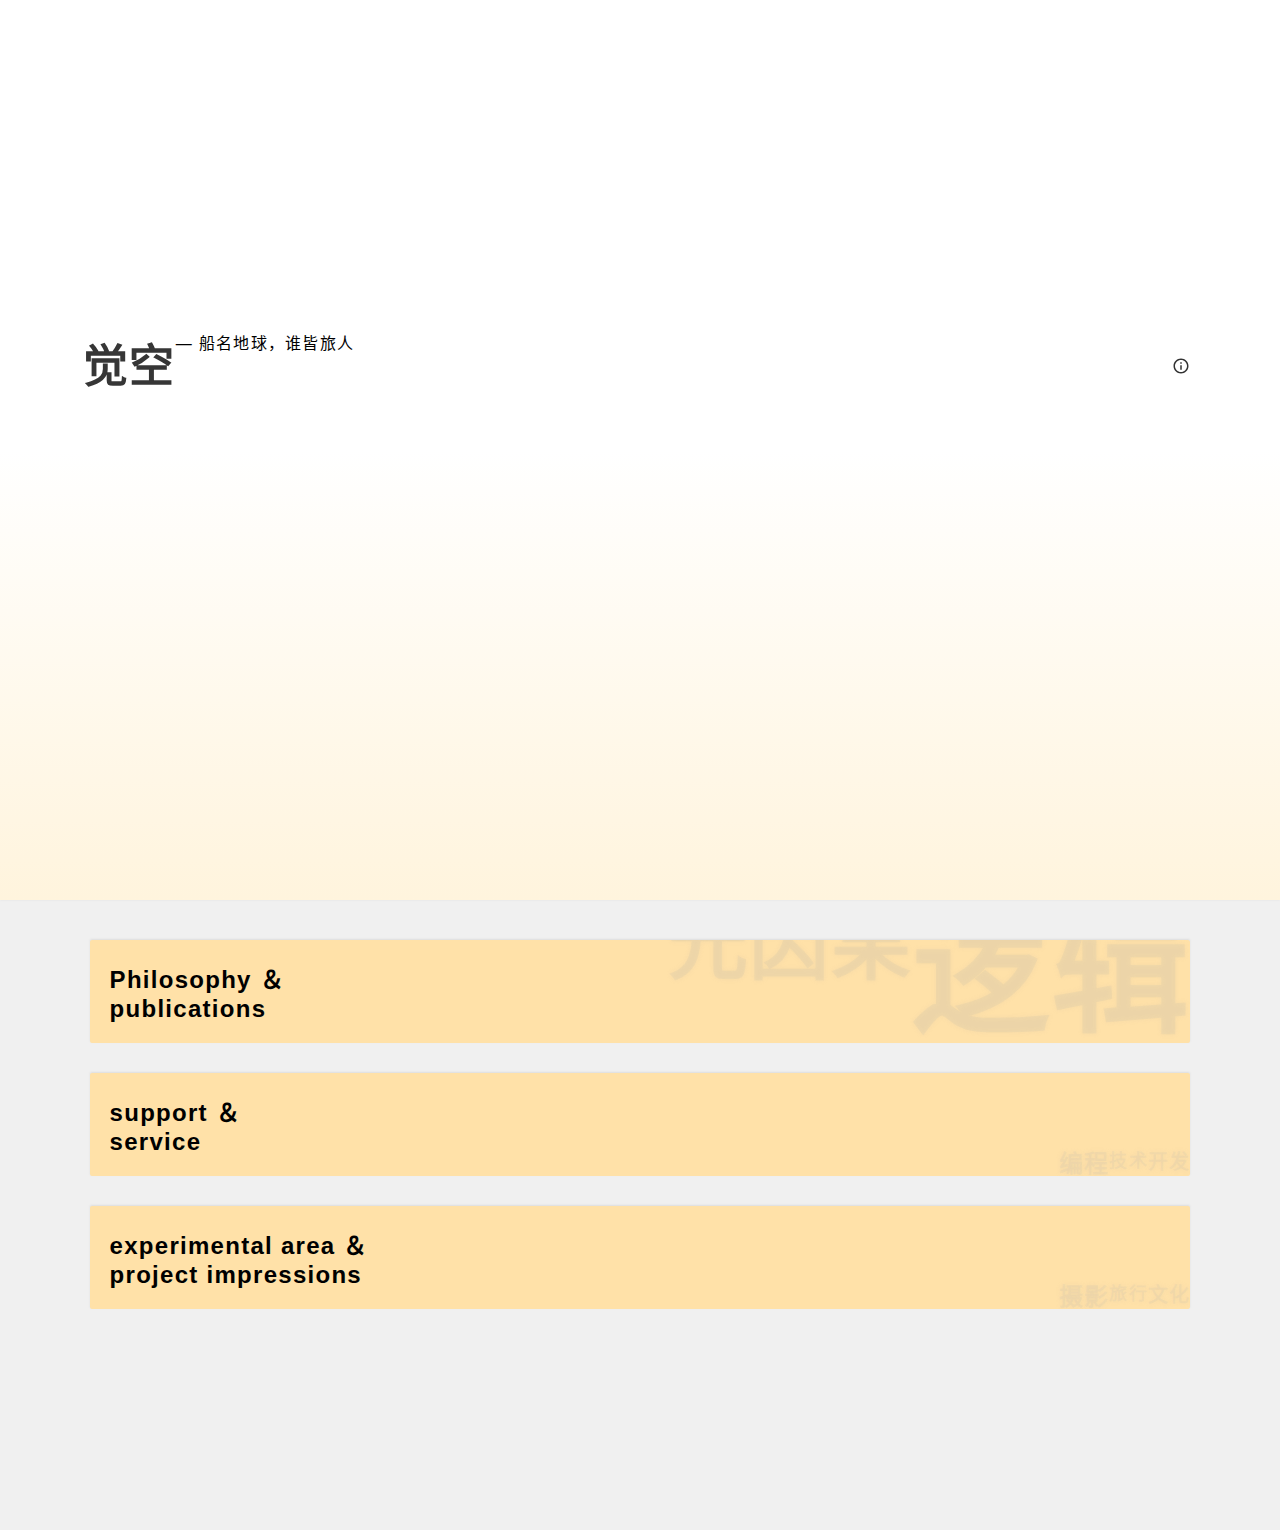
<file: index.html>
<!DOCTYPE html>
<html lang="zh-CN">
<!-- 设置文档类型为 HTML5 并定义页面语言为中文（简体） -->
<head>
    <meta charset="UTF-8"><!-- 定义页面的字符编码为 UTF-8，确保中文等字符正常显示 -->
    <title>觉空</title><!-- 设置浏览器标签显示的页面标题 -->
    <meta name="viewport" content="width=device-width, initial-scale=1.0"><!-- 设置 viewport，获取屏幕宽度用于后续操作，使页面在移动设备上自适应 -->
    <link rel="icon" href="assets/images/icon.svg" type="image/svg+xml"><!-- 从文件夹引入浏览器显示的图标 favicon，使用 SVG 格式的图标 -->
    <link rel="stylesheet" href="css/reset.css"><!-- 从文件夹引入清除默认样式的文件 -->
    <link rel="stylesheet" href="css/styles.css"><!-- 从文件夹引入样式文件 -->
</head>
<body>
    <header class="header index-header"><!-- 页眉区域，包含标题和签名 -->
        <div class="header-content index-header-content"><!-- 页眉的文字区域 -->
            <h1 class="header-title">觉空</h1>
            <p class="header-signature">— 船名地球，谁皆旅人</p>
            <div class="info-icon">
                <img src="assets/images/info-icon-light.svg" alt="Info Icon" id="infoIcon">
            </div>
        </div>
        <div class="info-panel" id="infoPanel"><!-- 可展开的信息面板，包含标签和联系方式 -->
            <div class="tags">
                <!-- 标签列表 -->
                <span class="tag">机器学习</span>
                <span class="tag">形式化基础理论</span>
                <span class="tag">现象学</span>
                <span class="tag">意识理论</span>
                <span class="tag">知识网络可视化</span>
          
                <span class="tag">本科在读</span>
                <span class="tag">慕尼黑</span>
                <span class="tag">运动理论研究</span>
            </div>
            <div class="contact-info">
                <!-- 联系方式 -->
                <br>
                <p>Wechat: Ia-3-aI</p>
                <p>Phone: +49 17684121369</p> 
            </div>
            <div class="copyright-notice">
                <hr>
                <p>© <span id="currentYear"></span> 觉空. All rights reserved.</p>
            </div>
        </div>
    </header>

    <!-- 主要内容 -->
    <main class="main-content">
        <div class="card-container">
            <!-- 卡片一 -->
            <a href="page1.html" class="card">
                <h2 class="card-title">Philosophy ＆<br>publications</h2>
                <div class="keywords-background">
                    <div class="keywords">
                        <!-- 关键词列表 -->
                        <span style="font-size: 24px;">DRL</span>
                        <span style="font-size: 18px;">资源</span>
                        <span style="font-size: 20px;">观察</span>
                        <span style="font-size: 24px;">命名空间</span>
                        <span style="font-size: 18px;">自然语言</span>
                        <span style="font-size: 80px;">元因果</span>
                        <span style="font-size: 138px;">逻辑</span>
                        <!-- 更多关键词 -->
                    </div>
                </div>
            </a>
            <!-- 卡片二 -->
            <a href="page2.html" class="card">
                <h2 class="card-title">support ＆<br> service</h2>
                <div class="keywords-background">
                    <div class="keywords">
                        <span style="font-size: 24px;">编程</span>
                        <span style="font-size: 18px;">技术</span>
                        <span style="font-size: 20px;">开发</span>
                        <!-- 更多关键词 -->
                    </div>
                </div>
            </a>
            <!-- 卡片三 -->
            <a href="page3.html" class="card">
                <h2 class="card-title">experimental area ＆ <br>project impressions</h2>
                <div class="keywords-background">
                    <div class="keywords">
                        <span style="font-size: 24px;">摄影</span>
                        <span style="font-size: 18px;">旅行</span>
                        <span style="font-size: 20px;">文化</span>
                        <!-- 更多关键词 -->
                    </div>
                </div>
            </a>
        </div>
    </main>

    <!-- 引入脚本文件 -->
    <script src="javascripts/throttle.js"></script>
    <script src="javascripts/scrollHandler.js"></script>
    <script src="javascripts/infoToggle.js"></script>
    <script src="javascripts/main.js"></script>
    <script>
        document.getElementById("currentYear").textContent = new Date().getFullYear();
    </script>
</body>
</html>
</file>
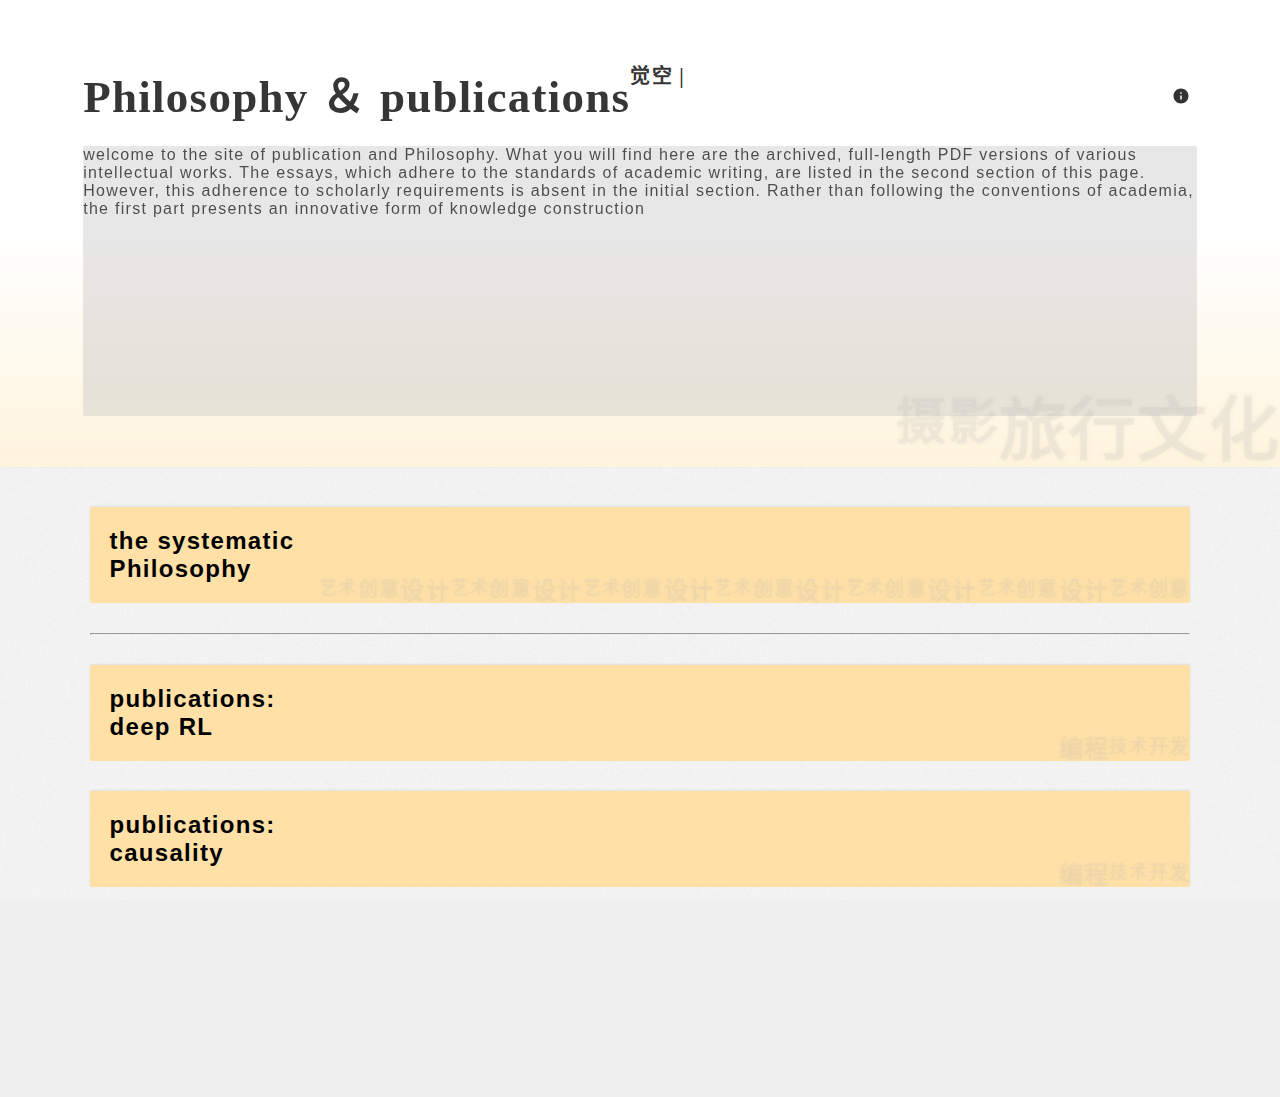
<file: page1.html>
<!DOCTYPE html>
<html lang="zh-CN">
<head>
    <meta charset="UTF-8">
    <title>卡片一 - 详细内容</title>
    <meta name="viewport" content="width=device-width, initial-scale=1.0">
    <!-- 引入样式文件 -->
    <link rel="stylesheet" href="css/reset.css">
    <link rel="stylesheet" href="css/styles.css">
</head>
<body>
    <!-- 页眉 -->
    <header class="header page-header expanded">
        <div class="header-content page-header-content">
            <h1 class="header-title">Philosophy ＆ publications</h1>
            <p class="subheader"><a href="index.html">觉空</a> |</p>
            <div class="info-icon">
                <img src="assets/images/info-icon-dark.svg" alt="Info Icon" id="infoIcon">
            </div>
        </div>

          
        <div class="info-panel open" id="infoPanel">
            <div class="contact-info">
                <p>welcome to the site of publication and Philosophy. 
                    What you will find here are the archived, full-length PDF versions of various intellectual works. 
                    The essays, which adhere to the standards of academic writing, are listed in the second section of this page. 
                    However, this adherence to scholarly requirements is absent in the initial section. 
                    Rather than following the conventions of academia, the first part presents an innovative form of knowledge construction             
                </p>
            </div>
        </div>
        <div class="keywords-background">
            <div class="keywords">
                <span style="font-size: 50px;">摄影</span>
                <span style="font-size: 68px;">旅行</span>
                <span style="font-size: 70px;">文化</span>
                <!-- 更多关键词 -->
            </div>
        </div>
    </header>
    <main class="main-content">
        <div class="card-container">
            <!-- 卡片一 -->
            <a href="page11.html" class="card">
                <h2 class="card-title">the systematic<br> Philosophy</h2>
                <div class="keywords-background">
                    <div class="keywords">
                        <!-- 关键词列表 -->
                        <span style="font-size: 24px;"></span>
                        <span style="font-size: 18px;">艺术</span>
                        <span style="font-size: 20px;">创意</span>
                        <span style="font-size: 24px;">设计</span>
                        <span style="font-size: 18px;">艺术</span>
                        <span style="font-size: 20px;">创意</span>
                        <span style="font-size: 24px;">设计</span>
                        <span style="font-size: 18px;">艺术</span>
                        <span style="font-size: 20px;">创意</span>
                        <span style="font-size: 24px;">设计</span>
                        <span style="font-size: 18px;">艺术</span>
                        <span style="font-size: 20px;">创意</span>
                        <span style="font-size: 24px;">设计</span>
                        <span style="font-size: 18px;">艺术</span>
                        <span style="font-size: 20px;">创意</span>
                        <span style="font-size: 24px;">设计</span>
                        <span style="font-size: 18px;">艺术</span>
                        <span style="font-size: 20px;">创意</span>
                        <span style="font-size: 24px;">设计</span>
                        <span style="font-size: 18px;">艺术</span>
                        <span style="font-size: 20px;">创意</span>
                        <!-- 更多关键词 -->
                    </div>
                </div>
            </a>

            <hr>
            <!-- 卡片二 -->
            <a href="page2.html" class="card">
                <h2 class="card-title">publications:<br> deep RL</h2>
                <div class="keywords-background">
                    <div class="keywords">
                        <span style="font-size: 24px;">编程</span>
                        <span style="font-size: 18px;">技术</span>
                        <span style="font-size: 20px;">开发</span>
                        <!-- 更多关键词 -->
                    </div>
                </div>
            </a>
            <a href="page2.html" class="card">
                <h2 class="card-title">publications:<br> causality</h2>
                <div class="keywords-background">
                    <div class="keywords">
                        <span style="font-size: 24px;">编程</span>
                        <span style="font-size: 18px;">技术</span>
                        <span style="font-size: 20px;">开发</span>
                        <!-- 更多关键词 -->
                    </div>
                </div>
            </a>
        </div>
    </main>
    

    <!-- 引入脚本文件 -->
    <script src="javascripts/throttle.js"></script>
    <script src="javascripts/scrollHandler.js"></script>
    <script src="javascripts/infoToggle.js"></script>
    <script src="javascripts/main.js"></script>
</body>
</html>
</file>
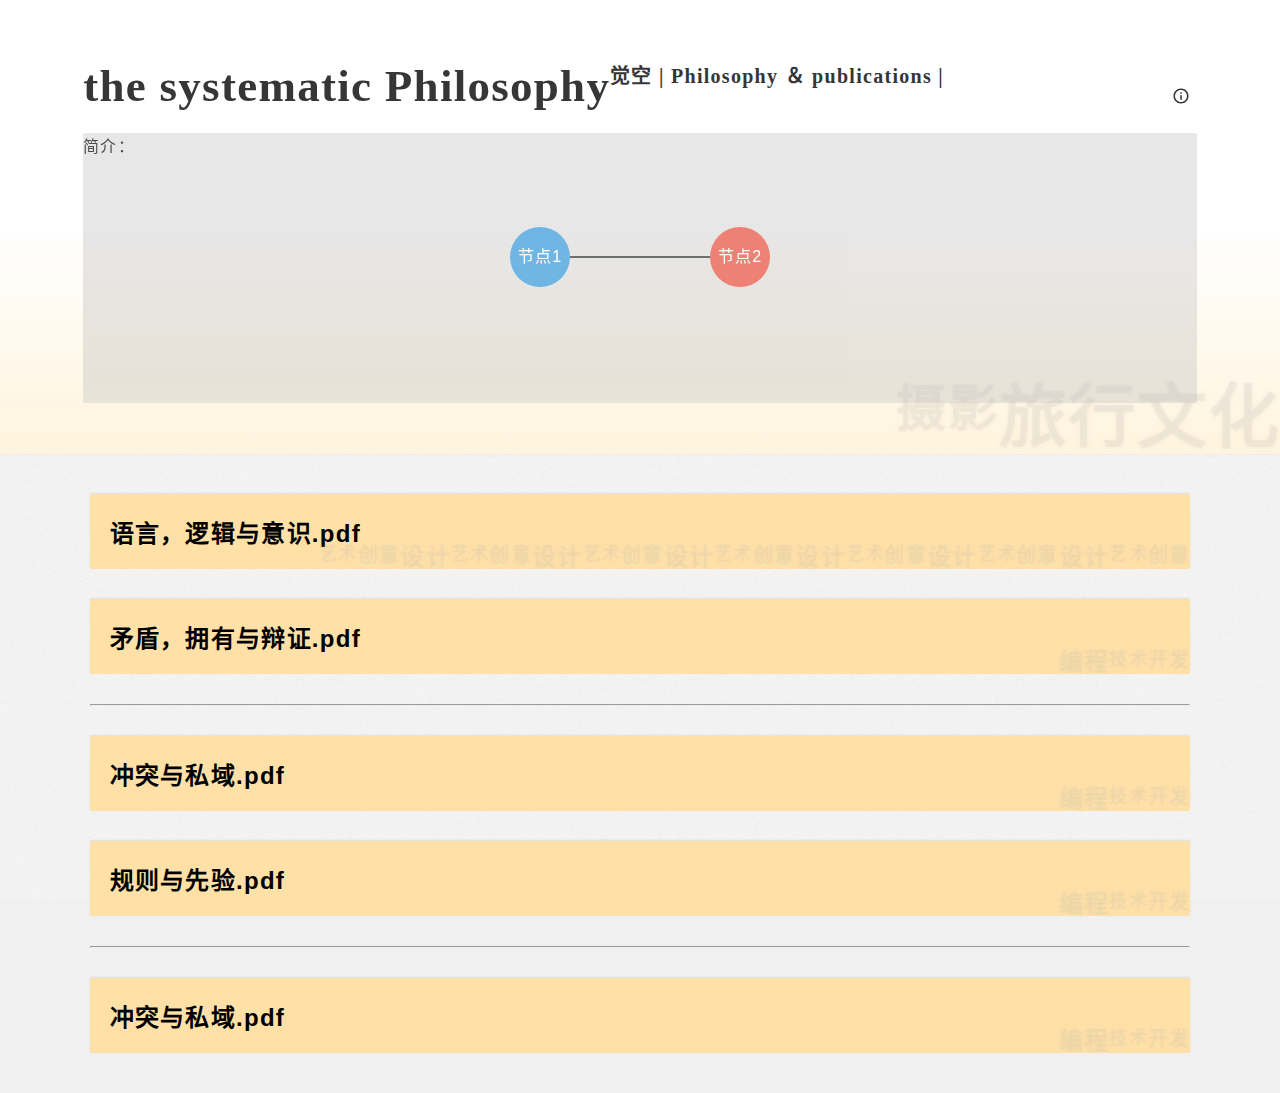
<file: page11.html>
<!DOCTYPE html>
<html lang="zh-CN">
<head>
    <meta charset="UTF-8">
    <title>卡片一 - 详细内容</title>
    <meta name="viewport" content="width=device-width, initial-scale=1.0">
    <!-- 引入样式文件 -->
    <link rel="stylesheet" href="css/reset.css">
    <link rel="stylesheet" href="css/styles.css">
</head>
<body>
    <!-- 页眉 -->
    <header class="header page-header expanded">
        <div class="header-content page-header-content">
            <h1 class="header-title">the systematic Philosophy</h1>
            <p class="subheader"><a href="index.html">觉空</a> | <a href="page1.html">Philosophy ＆ publications</a> | </p>
            <div class="info-icon">
                <img src="assets/images/info-icon-light.svg" alt="Info Icon" id="infoIcon">
            </div>
        </div>

          
        <div class="info-panel open" id="infoPanel">
            <div class="contact-info">
                <p>简介：</p>
            </div>
            <svg width="400" height="200">
                <!-- 节点 1 -->
                <circle cx="100" cy="100" r="30" fill="#3498db" />
                <text x="100" y="100" text-anchor="middle" fill="#fff" dy=".3em">节点1</text>
                
                <!-- 节点 2 -->
                <circle cx="300" cy="100" r="30" fill="#e74c3c" />
                <text x="300" y="100" text-anchor="middle" fill="#fff" dy=".3em">节点2</text>
            
                <!-- 无向边 -->
                <line x1="130" y1="100" x2="270" y2="100" stroke="#333" stroke-width="2" />
              </svg>
        </div>
        <div class="keywords-background">
            <div class="keywords">
                <span style="font-size: 50px;">摄影</span>
                <span style="font-size: 68px;">旅行</span>
                <span style="font-size: 70px;">文化</span>
                <!-- 更多关键词 -->
            </div>
        </div>
    </header>
    <main class="main-content">
        <div class="card-container">
            <!-- 卡片一 -->
            <a href="data/#理论基础包 语言，逻辑与学习辩证.pdf" target="_blank" class="card">
                <h2 class="card-title">语言，逻辑与意识.pdf</h2>
                <div class="keywords-background">
                    <div class="keywords">
                        <!-- 关键词列表 -->
                        <span style="font-size: 24px;"></span>
                        <span style="font-size: 18px;">艺术</span>
                        <span style="font-size: 20px;">创意</span>
                        <span style="font-size: 24px;">设计</span>
                        <span style="font-size: 18px;">艺术</span>
                        <span style="font-size: 20px;">创意</span>
                        <span style="font-size: 24px;">设计</span>
                        <span style="font-size: 18px;">艺术</span>
                        <span style="font-size: 20px;">创意</span>
                        <span style="font-size: 24px;">设计</span>
                        <span style="font-size: 18px;">艺术</span>
                        <span style="font-size: 20px;">创意</span>
                        <span style="font-size: 24px;">设计</span>
                        <span style="font-size: 18px;">艺术</span>
                        <span style="font-size: 20px;">创意</span>
                        <span style="font-size: 24px;">设计</span>
                        <span style="font-size: 18px;">艺术</span>
                        <span style="font-size: 20px;">创意</span>
                        <span style="font-size: 24px;">设计</span>
                        <span style="font-size: 18px;">艺术</span>
                        <span style="font-size: 20px;">创意</span>
                        <!-- 更多关键词 -->
                    </div>
                </div>
            </a>
            <!-- 卡片二 -->
            <a href="page2.html" target="_blank" class="card">
                <h2 class="card-title">矛盾，拥有与辩证.pdf</h2>
                <div class="keywords-background">
                    <div class="keywords">
                        <span style="font-size: 24px;">编程</span>
                        <span style="font-size: 18px;">技术</span>
                        <span style="font-size: 20px;">开发</span>
                        <!-- 更多关键词 -->
                    </div>
                </div>
            </a>

            <hr> <!-- 分割线 -->

            <a href="page2.html" target="_blank" class="card">
                <h2 class="card-title">冲突与私域.pdf</h2>
                <div class="keywords-background">
                    <div class="keywords">
                        <span style="font-size: 24px;">编程</span>
                        <span style="font-size: 18px;">技术</span>
                        <span style="font-size: 20px;">开发</span>
                        <!-- 更多关键词 -->
                    </div>
                </div>
            </a>
            <a href="page2.html" target="_blank" class="card">
                <h2 class="card-title">规则与先验.pdf</h2>
                <div class="keywords-background">
                    <div class="keywords">
                        <span style="font-size: 24px;">编程</span>
                        <span style="font-size: 18px;">技术</span>
                        <span style="font-size: 20px;">开发</span>
                        <!-- 更多关键词 -->
                    </div>
                </div>
            </a>

            <hr> <!-- 分割线 -->

            <a href="page2.html" class="card">
                <h2 class="card-title">冲突与私域.pdf</h2>
                <div class="keywords-background">
                    <div class="keywords">
                        <span style="font-size: 24px;">编程</span>
                        <span style="font-size: 18px;">技术</span>
                        <span style="font-size: 20px;">开发</span>
                        <!-- 更多关键词 -->
                    </div>
                </div>
            </a>
        </div>
        
    </main>
    

    <!-- 引入脚本文件 -->
    <script src="javascripts/throttle.js"></script>
    <script src="javascripts/scrollHandler.js"></script>
    <script src="javascripts/infoToggle.js"></script>
    <script src="javascripts/main.js"></script>
</body>
</html>
</file>
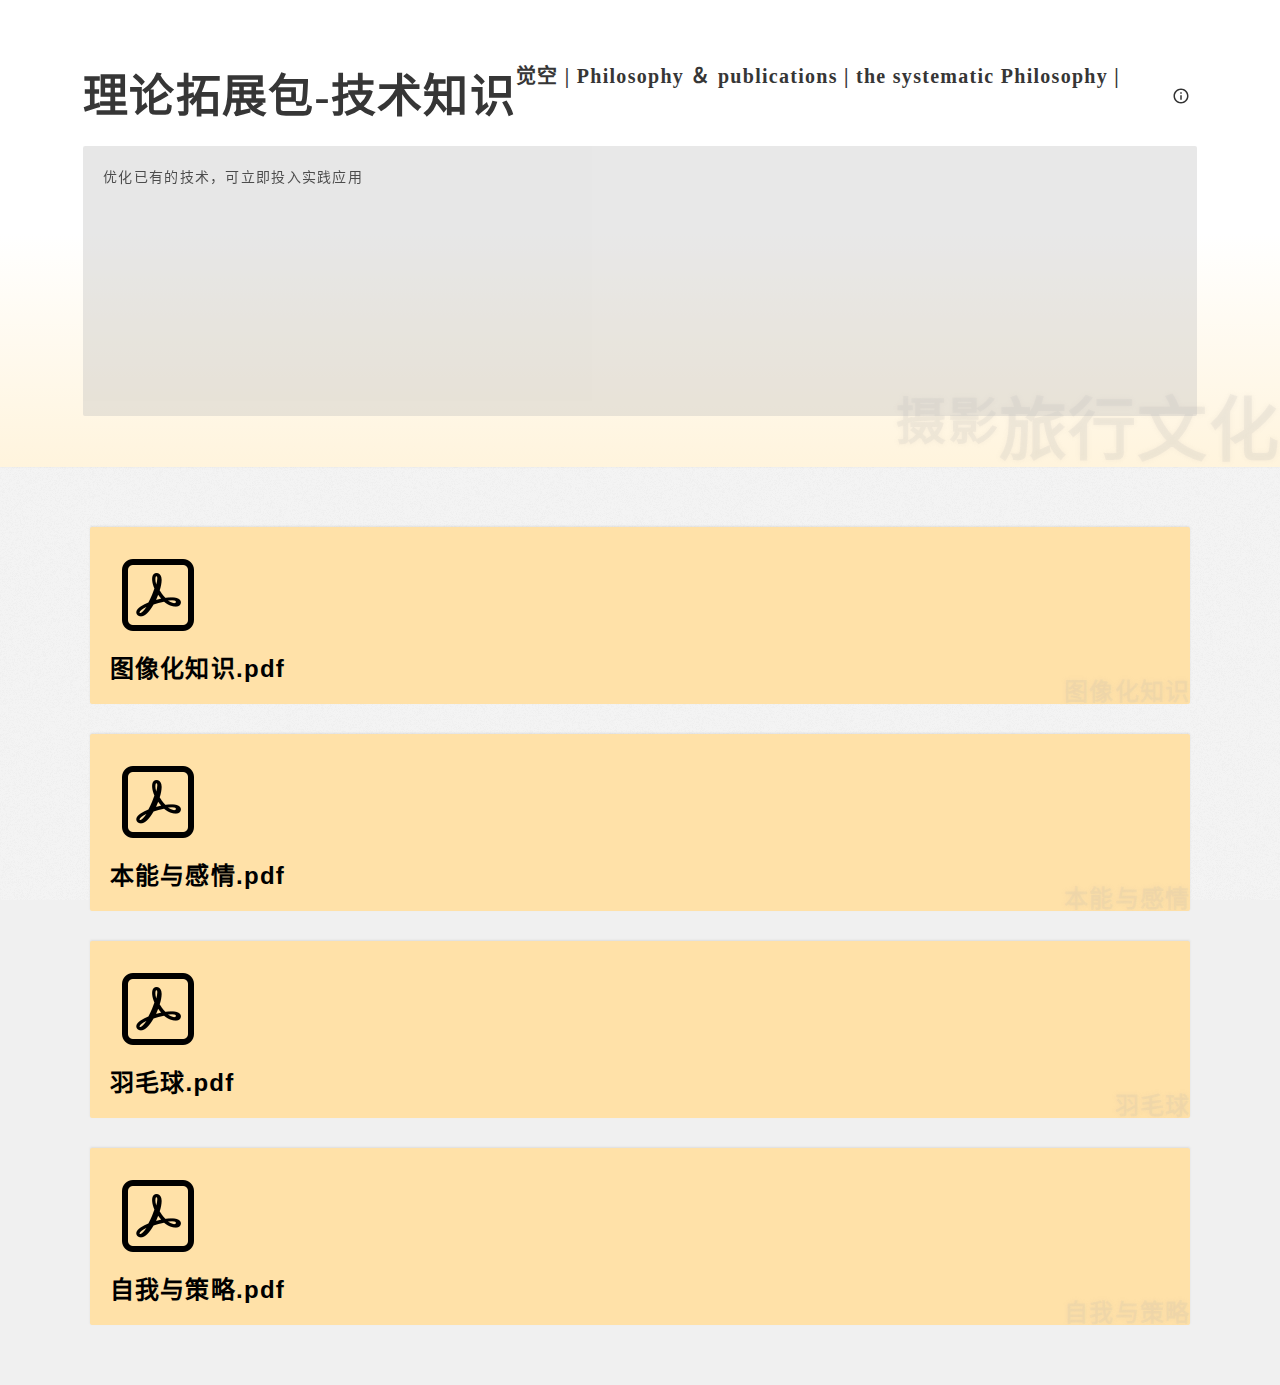
<file: page111.html>
<!DOCTYPE html>
<html lang="zh-CN">
<!-- 文档类型声明为 HTML5，并设置页面语言为简体中文 -->

<head>
    <meta charset="UTF-8">
    <!-- 定义网页字符编码为 UTF-8，确保支持中文等多语言字符显示 -->
    
    <title>理论延展包-技术知识</title>
    <!-- 浏览器标签上显示的网页标题 -->

    <meta name="viewport" content="width=device-width, initial-scale=1.0">
    <!-- 设置视口宽度与设备屏幕宽度一致，使网页在移动设备上自适应 -->

    <!-- 外部引用：引入清除浏览器默认样式的 CSS 文件 -->
    <link rel="stylesheet" href="css/reset.css">

    <!-- 外部引用：引入自定义样式文件，定义网页布局和样式 -->
    <link rel="stylesheet" href="css/styles.css">
</head>

<body>
    <!-- 页眉部分 -->
    <header class="header page-header">
        <div class="header-content page-header-content">
            <h1 class="header-title">理论拓展包-技术知识</h1>
            <!-- 页眉标题，显示在页面顶部 -->

            <p class="subheader">
                <a href="index.html">觉空</a> | 
                <!-- 页面导航链接，返回主页 -->
                <a href="page1.html">Philosophy ＆ publications</a> | 
                <!-- 页面导航链接，返回哲学与出版页面 -->
                <a href="page11.html">the systematic Philosophy</a> | 
                <!-- 页面导航链接 -->
            </p>

            <div class="info-icon">
                <img src="assets/images/info-icon-light.svg" alt="Info Icon" id="infoIcon">
                <!-- 外部引用：信息图标，文件位于 assets/images 文件夹中 -->
            </div>
        </div>


          
        <div class="info-panel open" id="infoPanel">
            <div class="info">
                <p>优化已有的技术，可立即投入实践应用</p> 
            </div>

              
        </div>
        <div class="keywords-background">
            <div class="keywords">
                <span style="font-size: 50px;">摄影</span>
                <span style="font-size: 68px;">旅行</span>
                <span style="font-size: 70px;">文化</span>
                <!-- 更多关键词 -->
            </div>
        </div>
    </header>
    <main class="main-content">
        <div class="card-container">
            <div class="card-container lecture">
                <a href="data/Theory Add-on Package/Visualized Knowledge.pdf" target="_blank" class="card lecture"> 
                    <h2 class="card-title lecture"><img src="assets/images/pdf.png"><br>图像化知识.pdf</h2>
                    <div class="keywords-background">
                        <div class="keywords">
                            <span style="font-size: 24px;">图像化知识</span>
                        </div>
                    </div>
                </a>
                <a href="data/Theory Add-on Package/Instincts and Emotions.pdf" target="_blank" class="card lecture"> 
                    <h2 class="card-title lecture"><img src="assets/images/pdf.png"><br>本能与感情.pdf</h2>
                    <div class="keywords-background">
                        <div class="keywords">
                            <span style="font-size: 24px;">本能与感情</span>
                        </div>
                    </div>
                </a>
                <a href="data/Theory Add-on Package/Badminton.pdf" target="_blank" class="card lecture"> 
                    <h2 class="card-title lecture"><img src="assets/images/pdf.png"><br>羽毛球.pdf</h2>
                    <div class="keywords-background">
                        <div class="keywords">
                            <span style="font-size: 24px;">羽毛球</span>
                        </div>
                    </div>
                </a>
                <a href="data/Theory Add-on Package/Self and Strategy.pdf" target="_blank" class="card lecture"> 
                    <h2 class="card-title lecture"><img src="assets/images/pdf.png"><br>自我与策略.pdf</h2>
                    <div class="keywords-background">
                        <div class="keywords">
                            <span style="font-size: 24px;">自我与策略</span>
                        </div>
                    </div>
                </a>                
            </div>  
        </div>        
    </main>
    

    <!-- 外部引用的 JavaScript 文件 -->
    <script src="javascripts/throttle.js"></script>
    <!-- 外部引用：实现函数节流功能的脚本 -->
    <script src="javascripts/scrollHandler.js"></script>
    <script src="javascripts/infoToggle.js"></script>
    <script src="javascripts/main.js"></script>
    <script src="javascripts/copySVG.js" defer></script>
    <script src="javascripts/favicon.js" defer></script>
</body>
</html>
</file>
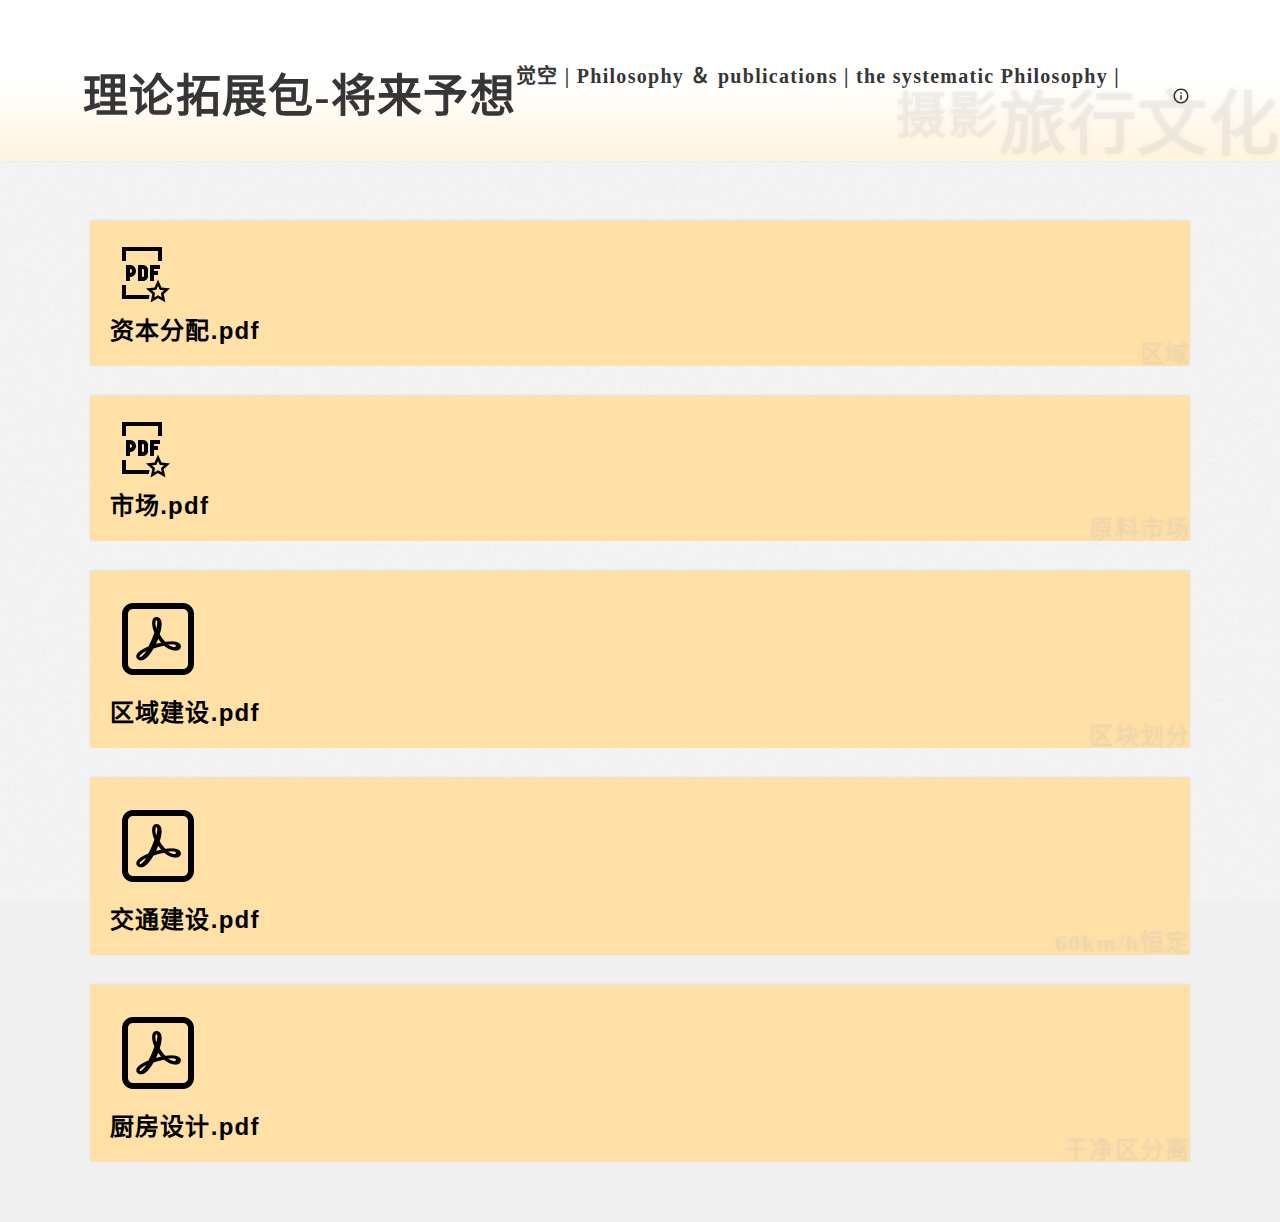
<file: page112.html>
<!DOCTYPE html>
<html lang="zh-CN">
<!-- 文档类型声明为 HTML5，并设置页面语言为简体中文 -->

<head>
    <meta charset="UTF-8">
    <!-- 定义网页字符编码为 UTF-8，确保支持中文等多语言字符显示 -->
    
    <title>理论延展包-将来予想</title>
    <!-- 浏览器标签上显示的网页标题 -->

    <meta name="viewport" content="width=device-width, initial-scale=1.0">
    <!-- 设置视口宽度与设备屏幕宽度一致，使网页在移动设备上自适应 -->

    <!-- 外部引用：引入清除浏览器默认样式的 CSS 文件 -->
    <link rel="stylesheet" href="css/reset.css">

    <!-- 外部引用：引入自定义样式文件，定义网页布局和样式 -->
    <link rel="stylesheet" href="css/styles.css">
    
    <link rel="stylesheet" href="css/responsive.css">
    <!-- 外部引用：引入响应式网页样式的 CSS 文件，文件位于项目的 css 文件夹中 -->
</head>

<body>
    <!-- 页眉部分 -->
    <header class="header page-header">
        <div class="header-content page-header-content">
            <h1 class="header-title">理论拓展包-将来予想</h1>
            <!-- 页眉标题，显示在页面顶部 -->

            <p class="subheader">
                <a href="index.html">觉空</a> | 
                <!-- 页面导航链接，返回主页 -->
                <a href="page1.html">Philosophy ＆ publications</a> | 
                <!-- 页面导航链接，返回哲学与出版页面 -->
                <a href="page11.html">the systematic Philosophy</a> | 
                <!-- 页面导航链接 -->
            </p>

            <div class="info-icon">
                <img src="assets/images/info-icon-light.svg" alt="Info Icon" id="infoIcon">
                <!-- 外部引用：信息图标，文件位于 assets/images 文件夹中 -->
            </div>
        </div>


          
        <div class="info-panel" id="infoPanel">
            <div class="info">
                <p>愿景，发展方向而非具体技术</p> 
            </div>

              
        </div>
        <div class="keywords-background">
            <div class="keywords">
                <span style="font-size: 50px;">摄影</span>
                <span style="font-size: 68px;">旅行</span>
                <span style="font-size: 70px;">文化</span>
                <!-- 更多关键词 -->
            </div>
        </div>
    </header>
    <main class="main-content">
        <div class="card-container">
            <div class="card-container lecture">
                <a href="data/Theory Add-on Package/Capital Allocation.pdf" target="_blank" class="card lecture" id="card-1"> 
                    <h2 class="card-title lecture"><img src="assets/images/featured.png"><br>资本分配.pdf</h2>
                    <div class="keywords-background">
                        <div class="keywords">
                            <span style="font-size: 24px;">区域</span>
                        </div>
                    </div>
                </a>    
                <a href="data/Theory Add-on Package/Market.pdf" target="_blank" class="card lecture" id="card-1"> 
                    <h2 class="card-title lecture"><img src="assets/images/featured.png"><br>市场.pdf</h2>
                    <div class="keywords-background">
                        <div class="keywords">
                            <span style="font-size: 24px;">原料市场</span>
                        </div>
                    </div>
                </a> 
                <a href="data/Theory Add-on Package/District Development.pdf" target="_blank" class="card lecture"> 
                    <h2 class="card-title lecture"><img src="assets/images/pdf.png"><br>区域建设.pdf</h2>
                    <div class="keywords-background">
                        <div class="keywords">
                            <span style="font-size: 24px;">区块划分</span>
                        </div>
                    </div>
                </a>    
                <a href="data/Theory Add-on Package/Traffic.pdf" target="_blank" class="card lecture"> 
                    <h2 class="card-title lecture"><img src="assets/images/pdf.png"><br>交通建设.pdf</h2>
                    <div class="keywords-background">
                        <div class="keywords">
                            <span style="font-size: 24px;">60km/h恒定</span>
                        </div>
                    </div>
                </a>
                <a href="data/Theory Add-on Package/Kitchen.pdf" target="_blank" class="card lecture"> 
                    <h2 class="card-title lecture"><img src="assets/images/pdf.png"><br>厨房设计.pdf</h2>
                    <div class="keywords-background">
                        <div class="keywords">
                            <span style="font-size: 24px;">干净区分离</span>
                        </div>
                    </div>
                </a>         
            </div>  
        </div>        
    </main>
    

    <!-- 外部引用的 JavaScript 文件 -->
    <script src="javascripts/throttle.js"></script>
    <!-- 外部引用：实现函数节流功能的脚本 -->
    <script src="javascripts/scrollHandler.js"></script>
    <script src="javascripts/infoToggle.js"></script>
    <script src="javascripts/main.js"></script>
    <script src="javascripts/copySVG.js" defer></script>
    <script src="javascripts/favicon.js" defer></script>
    <script src="javascripts/cardStack.js"></script>
</body>
</html>
</file>
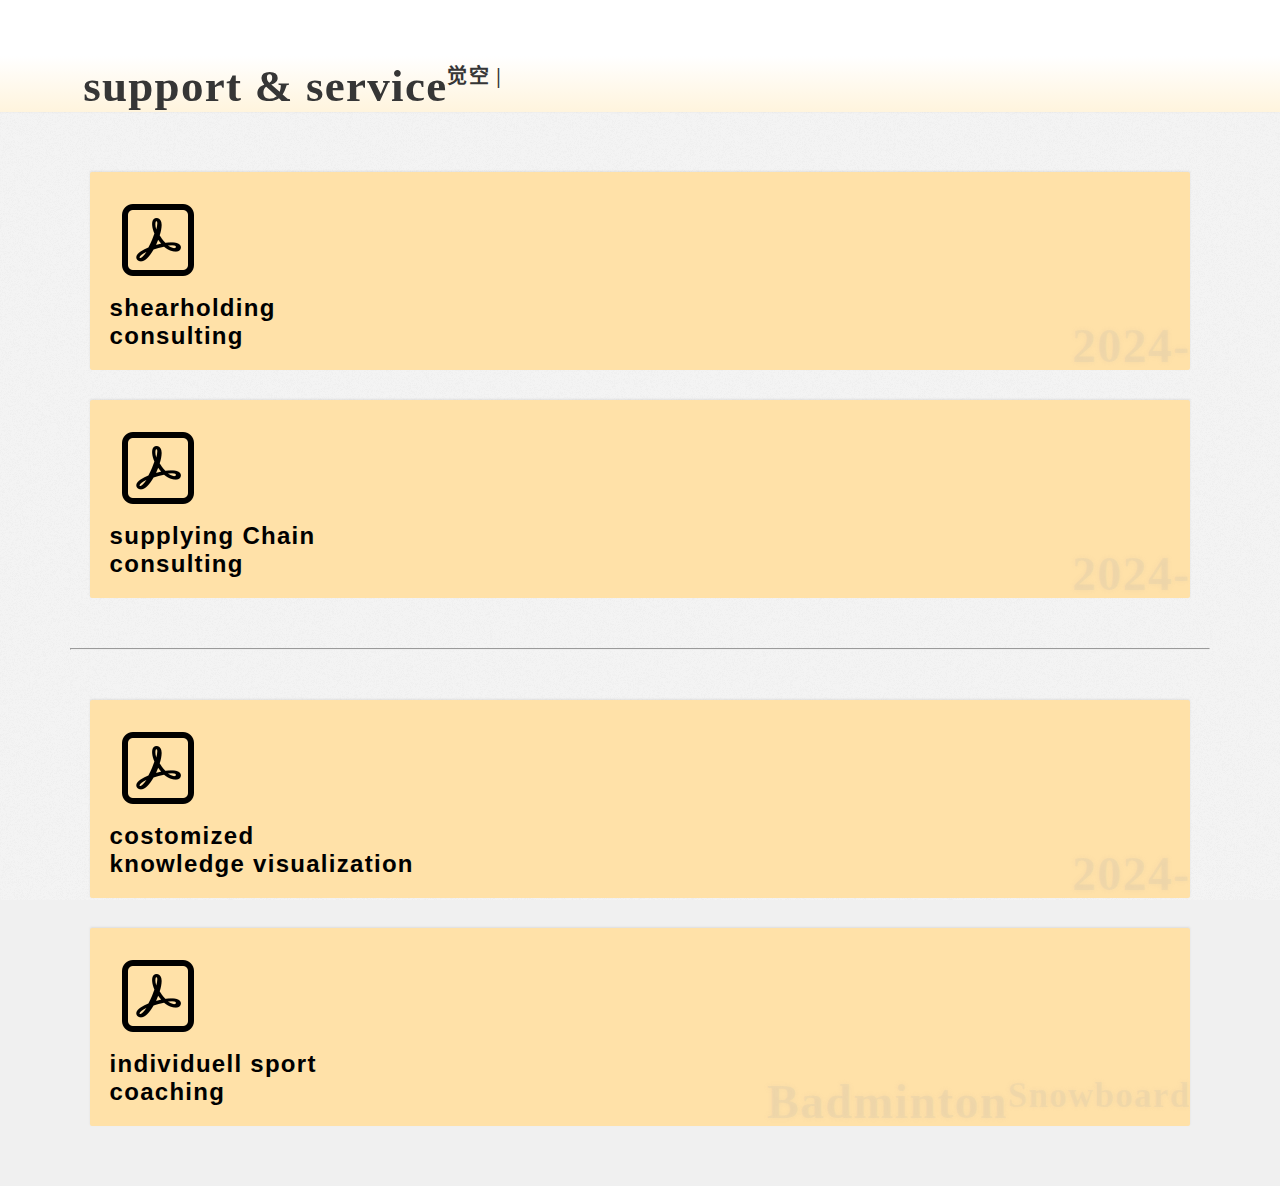
<file: page2.html>
<!DOCTYPE html>
<html lang="zh-CN">
<head>
    <meta charset="UTF-8">
    <title>support & <br> service</title>
    <meta name="viewport" content="width=device-width, initial-scale=1.0">
    <!-- 引入样式文件 -->
    <link rel="stylesheet" href="css/reset.css">
    <link rel="stylesheet" href="css/styles.css">
    <link rel="icon" href="assets/images/icon.svg" type="image/svg+xml"><!-- 从文件夹引入浏览器显示的图标 favicon，使用 SVG 格式的图标 -->
</head>
<body>
    <!-- 页眉，没有infoblock -->
    <header class="header page-header">
        <div class="header-content page-header-content">
            <h1 class="header-title">support & service</h1>
            <p class="subheader"><a href="index.html">觉空</a> |</p>
        </div>
    </header>
    <main class="main-content">
        <div class="card-container">
            <div class="card-container lecture">
                <!-- 卡片一 -->
                <a href="page22.html" class="card lecture">
                    <h2 class="card-title lecture"><img src="assets/images/pdf.png"><br>shearholding<br> consulting</h2>
                    <div class="keywords-background">
                        <div class="keywords">
                            <span style="font-size: 48px;">2024-</span>
                            
                        </div>
                    </div>
                </a>
                <a href="page23.html" class="card lecture">
                    <h2 class="card-title lecture"><img src="assets/images/pdf.png"><br>supplying Chain<br> consulting</h2>
                    <div class="keywords-background">
                        <div class="keywords">
                            <span style="font-size: 48px;">2024-</span>
                            
                        </div>
                    </div>
                </a>
            </div>
            <hr>
            <div class="card-container lecture">
                <a href="page21.html" class="card lecture">
                    <h2 class="card-title lecture"><img src="assets/images/pdf.png"><br>costomized<br>knowledge visualization</h2>
                    <div class="keywords-background">
                        <div class="keywords">
                            <!-- 关键词列表 -->
                            <span style="font-size: 48px;">2024-</span>
                            
                        </div>
                    </div>
                </a>
            
                <a href="page24.html" class="card lecture">
                    <h2 class="card-title lecture"><img src="assets/images/pdf.png"><br>individuell sport<br> coaching</h2>
                    <div class="keywords-background">
                        <div class="keywords">
                            <span style="font-size: 48px;">Badminton</span>
                            <span style="font-size: 35px;">Snowboard</span>
                        </div>
                    </div>
                </a>

            </div>
        </div>
    </main>
    

    <!-- 引入脚本文件 -->
    <script src="javascripts/throttle.js"></script>
    <script src="javascripts/scrollHandler.js"></script>
    <script src="javascripts/infoToggle.js"></script>
    <script src="javascripts/main.js"></script>
</body>
</html>
</file>
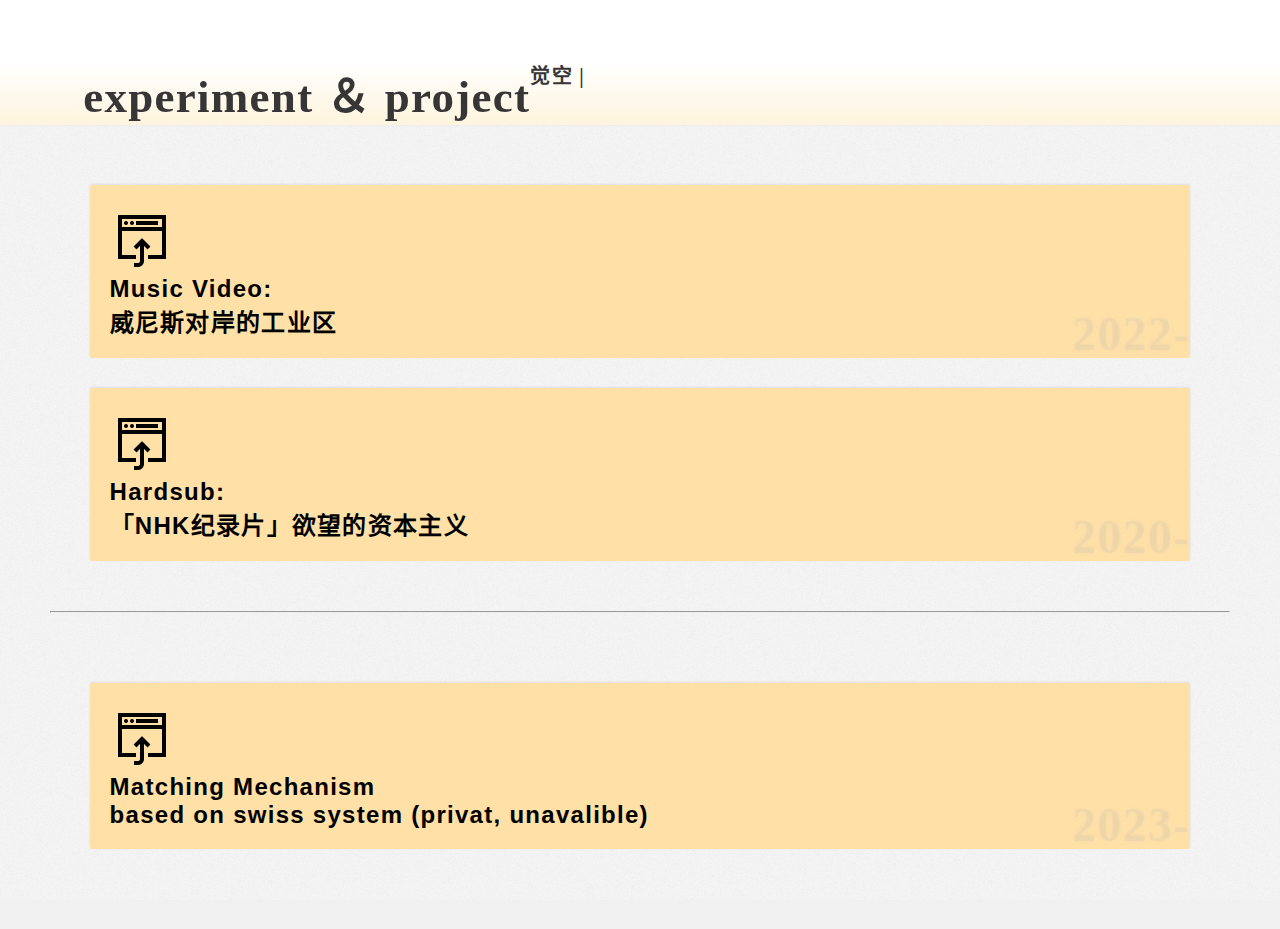
<file: page3 hidden.html>
<!DOCTYPE html>
<html lang="zh-CN">
<!-- 文档类型声明为 HTML5，并设置页面语言为简体中文 -->

<head>
    <meta charset="UTF-8">
    <!-- 定义网页字符编码为 UTF-8，确保支持中文等多语言字符显示 -->
    
    <title>support & service</title>
    <!-- 浏览器标签上显示的网页标题 -->

    <meta name="viewport" content="width=device-width, initial-scale=1.0">
    <!-- 设置视口宽度与设备屏幕宽度一致，使网页在移动设备上自适应 -->

    <!-- 外部引用：引入清除浏览器默认样式的 CSS 文件 -->
    <link rel="stylesheet" href="css/reset.css">

    <!-- 外部引用：引入自定义样式文件，定义网页布局和样式 -->
    <link rel="stylesheet" href="css/styles.css">
</head>

<body>
    <!-- 页眉部分，没有信息面板 -->
    <header class="header page-header">
        <div class="header-content page-header-content">
            <h1 class="header-title">experiment ＆ project</h1>
            <!-- 页眉标题，显示在页面顶部 -->
            <p class="subheader">
                <a href="index.html">觉空</a> |
                <!-- 页面导航链接，返回主页 -->
            </p>
        </div>
    </header>

    <!-- 主体内容 -->
    <main class="main-content">
        <div class="card-container">
            <!-- 第一组卡片 -->
            <div class="card-container lecture">
                <!-- 卡片一：shearholding consulting -->
                <a href="https://www.bilibili.com/video/BV1jB4y1z7Qv/?spm_id_from=333.1387.homepage.video_card.click&vd_source=2af3bc07a6d928a3b0f88ff597b10b73" target="_blank" class="card lecture">
                    <h2 class="card-title lecture">
                        <img src="assets/images/open-in-browser.png"><br>Music Video:<br> 威尼斯对岸的工业区
                        <!-- 外部引用：网页 图标文件，文件位于 assets/images 文件夹中 -->
                    </h2>
                    <div class="keywords-background">
                        <div class="keywords">
                            <span style="font-size: 48px;">2022-</span>
                            <!-- 时间信息，强调年份 -->
                        </div>
                    </div>
                </a>

                <!-- 卡片二：supplying Chain consulting -->
                <a href="https://www.bilibili.com/video/BV1h741177mt/?spm_id_from=333.1387.upload.video_card.click&vd_source=2af3bc07a6d928a3b0f88ff597b10b73" target="_blank" class="card lecture">
                    <h2 class="card-title lecture">
                        <img src="assets/images/open-in-browser.png"><br>Hardsub:<br> 「NHK纪录片」欲望的资本主义
                    </h2>
                    <div class="keywords-background">
                        <div class="keywords">
                            <span style="font-size: 48px;">2020-</span>
                            <!-- 时间信息，强调年份 -->
                        </div>
                    </div>
                </a>
            </div>

            <hr>
            <!-- 分割线，用于分隔卡片组 -->

            <!-- 第二组卡片 -->
            <div class="card-container lecture">
                
                <div class="card-container lecture">
                
                    <a href="" target="_blank" class="card lecture">
                        <h2 class="card-title lecture">
                            <img src="assets/images/open-in-browser.png"><br>Matching Mechanism<br> based on swiss system (privat, unavalible)
                            <!-- 外部引用：网页 图标文件 -->
                        </h2>
                        <div class="keywords-background">
                            <div class="keywords">
                                <span style="font-size: 48px;">2023-</span>
                                <!-- 时间信息，强调年份 -->
                            </div>
                        </div>
                    </a>
                    
            </div>
        </div>
    </main>

    <!-- 外部引用的 JavaScript 文件 -->
    <script src="javascripts/throttle.js"></script>
    <!-- 外部引用：实现函数节流功能的脚本，位于 javascripts 文件夹中 -->
    <script src="javascripts/scrollHandler.js"></script>
    <!-- 外部引用：处理滚动事件的脚本，位于 javascripts 文件夹中 -->
    <script src="javascripts/infoToggle.js"></script>
    <!-- 外部引用：用于控制信息面板的脚本，位于 javascripts 文件夹中 -->
    <script src="javascripts/main.js"></script>
    <!-- 外部引用：主逻辑脚本，控制主要交互功能 -->
    <script src="javascripts/favicon.js" defer></script>
    <!-- 外部引用：管理网页图标显示的脚本，使用 defer 优化加载顺序 -->
    <script src="javascripts/cardStack.js"></script>
    <!-- 外部引用：实现卡片堆叠效果的脚本，位于 javascripts 文件夹中 -->
</body>
</html>
</file>
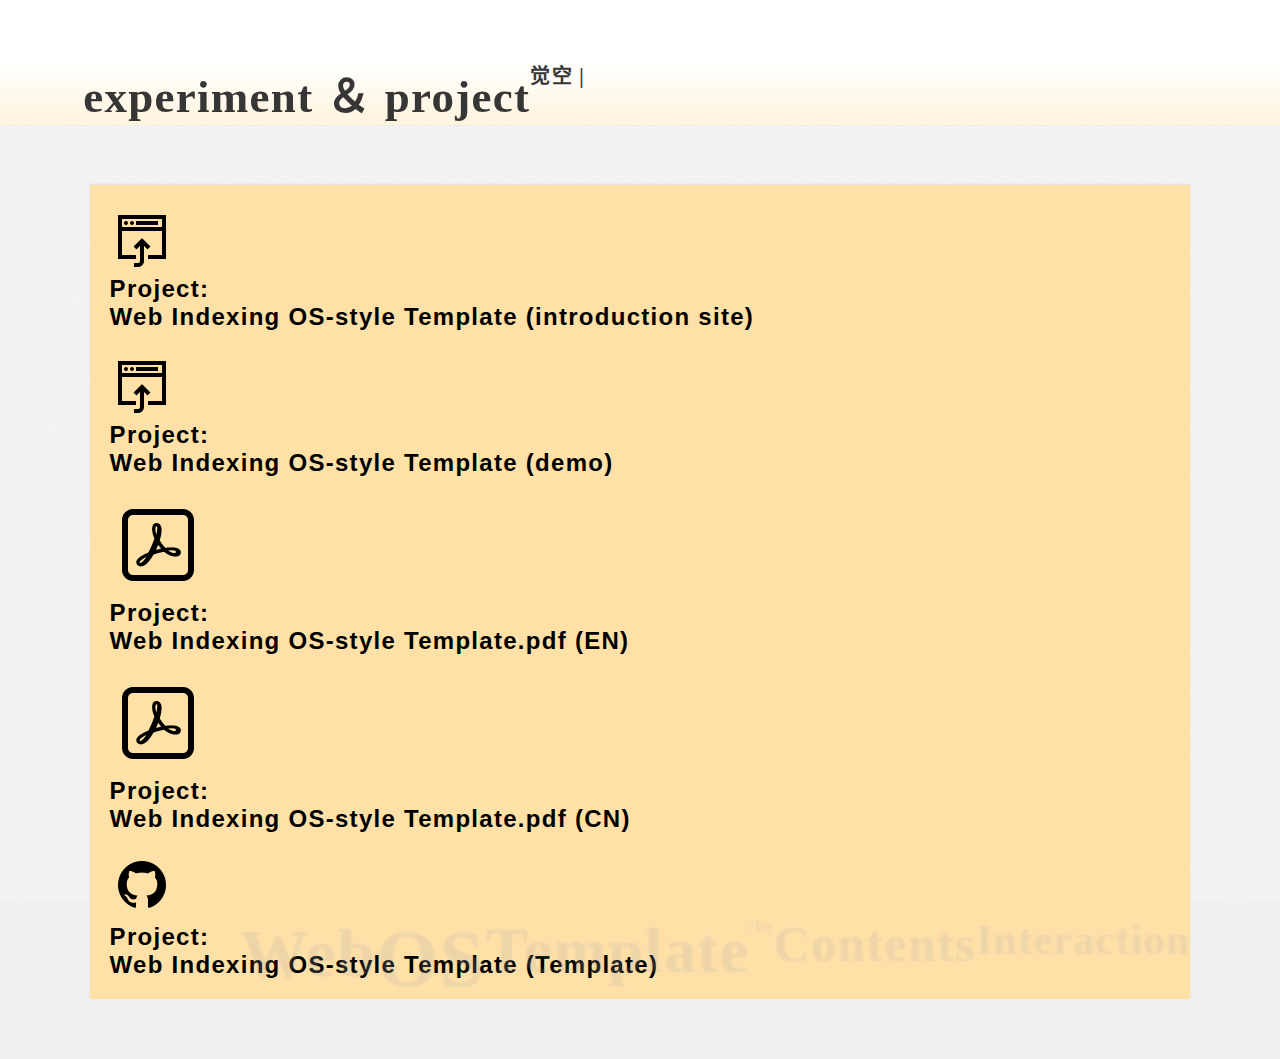
<file: page3.html>
<!DOCTYPE html>
<html lang="zh-CN">
<!-- 文档类型声明为 HTML5，并设置页面语言为简体中文 -->

<head>
    <meta charset="UTF-8">
    <!-- 定义网页字符编码为 UTF-8，确保支持中文等多语言字符显示 -->
    
    <title>support & service</title>
    <!-- 浏览器标签上显示的网页标题 -->

    <meta name="viewport" content="width=device-width, initial-scale=1.0">
    <!-- 设置视口宽度与设备屏幕宽度一致，使网页在移动设备上自适应 -->

    <!-- 外部引用：引入清除浏览器默认样式的 CSS 文件 -->
    <link rel="stylesheet" href="css/reset.css">

    <!-- 外部引用：引入自定义样式文件，定义网页布局和样式 -->
    <link rel="stylesheet" href="css/styles.css">
    
    <link rel="stylesheet" href="css/responsive.css">
    <!-- 外部引用：引入响应式网页样式的 CSS 文件，文件位于项目的 css 文件夹中 -->
</head>

<body>
    <!-- 页眉部分，没有信息面板 -->
    <header class="header page-header">
        <div class="header-content page-header-content">
            <h1 class="header-title">experiment ＆ project</h1>
            <!-- 页眉标题，显示在页面顶部 -->
            <p class="subheader">
                <a href="index.html">觉空</a> |
                <!-- 页面导航链接，返回主页 -->
            </p>
        </div>
    </header>

    <!-- 主体内容 -->
    <main class="main-content">
        <div class="card-container">
            <!-- 第一组卡片 -->
            <div class="card-container lecture">
                
                    
                <div class="card lecture stack" id="cardStack">
                    <a href="https://kakukuu.github.io/Web-Indexing-OS-style-Template-Project-Introduction/" target="_blank" class="card lecture subcard">
                        <h2 class="card-title lecture">
                            <img src="assets/images/open-in-browser.png"><br>Project:<br> Web Indexing OS-style Template (introduction site)
                            <!-- 外部引用：网页 图标文件，文件位于 assets/images 文件夹中 -->
                        </h2>   
                    </a>
                    <a href="https://kakukuu.github.io/Web-Indexing-OS-style-Template/" target="_blank" class="card lecture subcard">
                        <h2 class="card-title lecture">
                            <img src="assets/images/open-in-browser.png"><br>Project:<br> Web Indexing OS-style Template (demo)
                            <!-- 外部引用：网页 图标文件，文件位于 assets/images 文件夹中 -->
                        </h2>   
                    </a>
                    <a href="https://kakukuu.github.io/Web-Indexing-OS-style-Template-Project-Introduction/static/pdfs/tecnical%20report%20en.pdf" target="_blank" class="card lecture subcard">
                        <h2 class="card-title lecture">
                            <img src="assets/images/pdf.png"><br>Project:<br> Web Indexing OS-style Template.pdf (EN)
                            <!-- 外部引用：网页 图标文件，文件位于 assets/images 文件夹中 -->
                        </h2>   
                    </a>
                    <a href="https://kakukuu.github.io/Web-Indexing-OS-style-Template-Project-Introduction/static/pdfs/tecnical%20report.pdf" target="_blank" class="card lecture subcard">
                        <h2 class="card-title lecture">
                            <img src="assets/images/pdf.png"><br>Project:<br> Web Indexing OS-style Template.pdf (CN)
                            <!-- 外部引用：网页 图标文件，文件位于 assets/images 文件夹中 -->
                        </h2>   
                    </a>
                    <a href="https://github.com/kakukuu/Web-Indexing-OS-style-Template" target="_blank" class="card lecture subcard">
                        <h2 class="card-title lecture">
                            <img src="assets/images/github.png"><br>Project:<br> Web Indexing OS-style Template (Template)
                            <!-- 外部引用：网页 图标文件，文件位于 assets/images 文件夹中 -->
                        </h2>   
                    </a>
                    <div class="keywords-background">
                        <div class="keywords">
                            <span style="font-size: 68px;">Web</span>
                            <span style="font-size: 80px;">OS</span>
                            <span style="font-size: 64px;">Template</span>/br
                            <span style="font-size: 50px;">Contents</span>
                            <span style="font-size: 42px;">Interaction</span>
                        </div>
                    </div>
                </div>
                

            </div>
        
        </div>
    </main>

    <!-- 外部引用的 JavaScript 文件 -->
    <script src="javascripts/throttle.js"></script>
    <!-- 外部引用：实现函数节流功能的脚本，位于 javascripts 文件夹中 -->
    <script src="javascripts/scrollHandler.js"></script>
    <!-- 外部引用：处理滚动事件的脚本，位于 javascripts 文件夹中 -->
    <script src="javascripts/infoToggle.js"></script>
    <!-- 外部引用：用于控制信息面板的脚本，位于 javascripts 文件夹中 -->
    <script src="javascripts/main.js"></script>
    <!-- 外部引用：主逻辑脚本，控制主要交互功能 -->
    <script src="javascripts/favicon.js" defer></script>
    <!-- 外部引用：管理网页图标显示的脚本，使用 defer 优化加载顺序 -->
    <script src="javascripts/cardStack.js"></script>
    <!-- 外部引用：实现卡片堆叠效果的脚本，位于 javascripts 文件夹中 -->
</body>
</html>
</file>
<file: css/styles.css>
/* styles.css*/
/*z-index: 
body-Background：0；
Keywords: 2;*/

/* 引入其他样式文件 */
@import url('header.css');
@import url('cards.css');

/* 引入字体，暂时使用cdn，可切换回assets/fonts的字体*/
/* 引入思源黑体（Source Han Sans SC） */
@import url('https://fonts.googleapis.com/css2?family=Noto+Sans+SC:wght@100;300;500;700;900&display=swap');

/* 引入思源宋体（Source Han Serif SC） */
@import url('https://fonts.googleapis.com/css2?family=Noto+Serif+SC:wght@200;400;700;900&display=swap');

@font-face {
  font-family: 'ExtremeBoldSongti';
  font-weight: normal;
  font-style: normal;
  font-display: swap;
  src: local('Source Han Serif SC'), local('Noto Serif SC');
}

@font-face {
  font-family: 'RegularHeiti';
  font-weight: lighter;
  font-style: normal;
  font-display: swap;
  src: local('Source Han Sans SC'), local('Noto Sans SC');
}

/* 全局样式和背景 */
body {
    font-family: 'RegularHeiti', sans-serif;
    /*background-image: url('../assets/images/background.jpg'); */
    background-image:
        linear-gradient(rgba(240,240,240,0.7), rgba(240,240,240,0.7)), /* 蒙版层 */
        url(../assets/images/paper-structure.png);                      /* 图片层 */
    background-color: #f0f0f0;
    background-attachment: fixed;
    background-attachment: fixed;
    overflow-x: hidden; /* 禁止横向滚动 */
    -webkit-user-select: none; /* Chrome, Safari, Opera 禁止选中*/
    -moz-user-select: none;    /* Firefox 禁止选中*/
    -ms-user-select: none;     /* Internet Explorer/Edge 禁止选中*/
    user-select: none;         /* Standard syntax 禁止选中*/
    z-index: 0;
    letter-spacing: 0.08em; /* 设置全局字间距 */
}

body.no-scroll {
  overflow: hidden;
  height: 100vh; /* 防止页面有额外的高度 */
}

a {
    text-decoration: none;
    color: inherit; /* 继承父元素的颜色 */
}


/* 关键词背景 */

.keywords-background {
    position: absolute; /* 使其位于卡片的背景层 */
    top: 0;
    left: 0;
    width: 100%;
    height: 100%;
    z-index: 2; /* 放置在卡片内容层下方 */
    display: flex;
    flex-wrap: wrap;
    justify-content: right;
    align-items: right;
    padding: 20px;
    pointer-events: none; /* 禁止点击关键词区域 */
  }
  
  /* 关键词样式 */
  .keywords-background .keywords {
    position: absolute; /* 使用 absolute 定位 */
    bottom: 0; /* 将位置固定在容器的底部 */
    right: 0; /* 将位置固定在容器的右侧 */
    font-family: 'ExtremeBoldSongti', serif;
    font-weight: 900;
    color: #b0b0b01f;
    text-shadow: 0 0 5px;
    line-height: 1;
    display: flex;
    flex-wrap: wrap;
    justify-content: flex-end; /* 右对齐子元素 */
  }

  .keywords-background .keywords span {
    margin: 0px;
    white-space: nowrap;
  }

  
  svg {
    display: block;
    margin: 0 auto; /* 将 SVG 居中 */
  }

  #commit-list {
    list-style: none; /* 去掉列表前的圆点 */
    padding: 0;       /* 去掉默认的内边距 */
    margin: 0;        /* 去掉默认的外边距 */
}
</file>
<file: css/responsive.css>
/* responsive.css */

/* 调整响应式样式 */

@media screen and (max-width: 768px) {
  .header-title {
      font-size: 36px;
  }

  .header-signature {
      font-size: 18px;
  }
  
  .info-panel {
      width: 98vw; /* 超小屏幕下卡片几乎占满宽度 */
  }
  /*.card {
       
  }*/

  .card-title {
      font-size: 20px;
      top: 15px;
      left: 15px;
      padding: 4px 8px;
  }

  .card-background .keywords span {
      font-size: 18px;
  }
}

@media screen and (max-width: 480px) {
  .header-title {
      font-size: 24px;
  }

  .header-signature {
      font-size: 16px;
  }

  .card {
      width: 98vw; /* 超小屏幕下卡片几乎占满宽度 */
  }

  .card-title {
      font-size: 18px;
      padding: 3px 6px;
  }

  .card-background .keywords span {
      font-size: 16px;
  }
}
</file>
